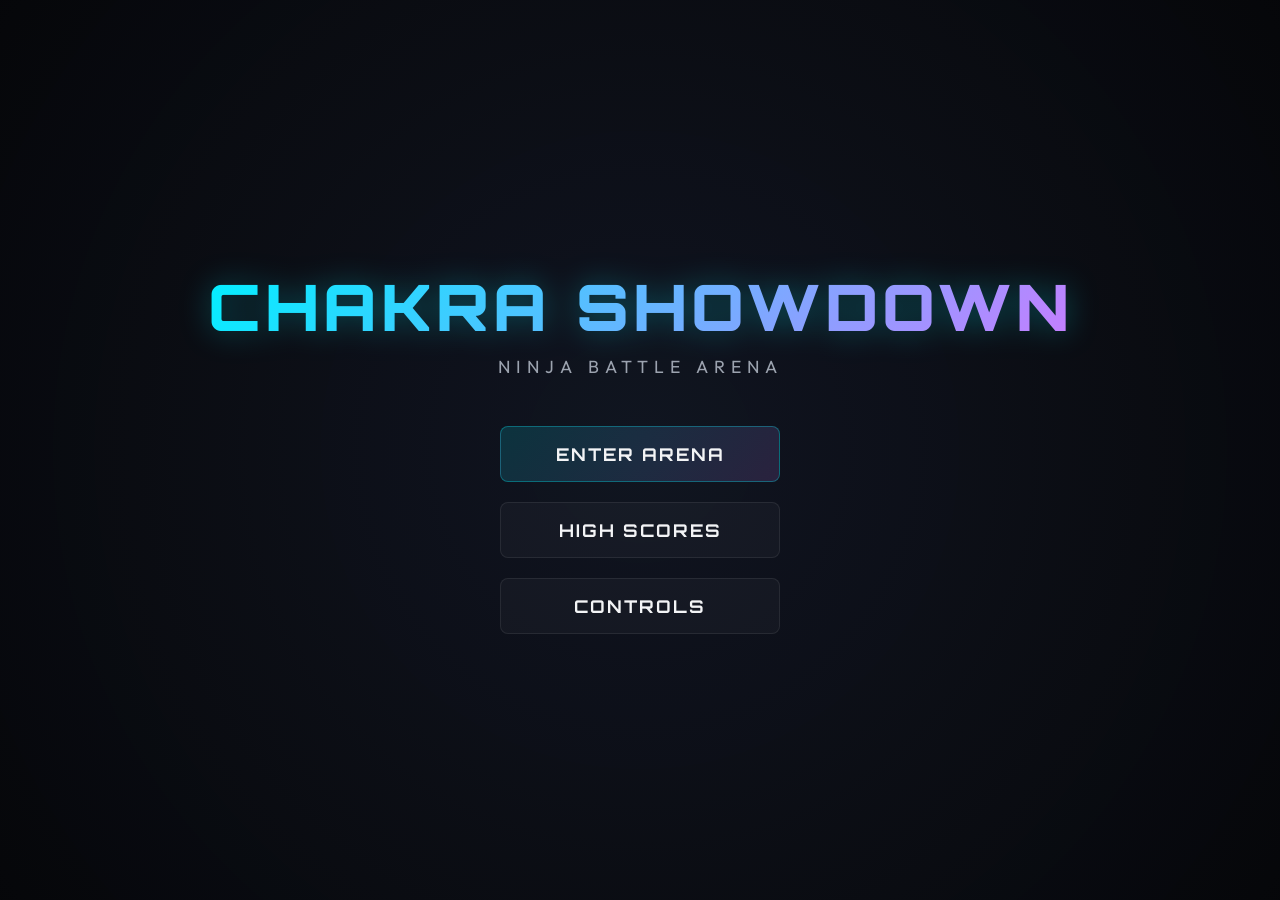
<file: index.html>
<!DOCTYPE html>
<html lang="en">
<head>
  <meta charset="UTF-8">
  <meta name="viewport" content="width=device-width, initial-scale=1.0">
  <meta name="description" content="Ninja Battle: Chakra Showdown - A premium 2D action/fighting ninja browser game featuring Naruto and Sasuke with epic ultimate jutsu video cinematic blends, particle systems, and character upgrades.">
  <title>Ninja Battle: Chakra Showdown</title>
  <link rel="stylesheet" href="style.css">
</head>
<body id="gameBody" class="player-naruto">

  <!-- Core HTML5 Canvas -->
  <canvas id="gameCanvas"></canvas>

  <!-- Screens Container -->

  <!-- 1. MAIN MENU -->
  <div id="mainMenu" class="screen active">
    <div class="title-container">
      <h1 class="title-glow" id="mainTitle">Chakra Showdown</h1>
      <div class="title-subtitle">Ninja Battle Arena</div>
    </div>
    
    <div class="menu-buttons">
      <button class="btn btn-primary" id="btnPlay">Enter Arena</button>
      <button class="btn" id="btnHighScores">High Scores</button>
      <button class="btn" id="btnHowToPlay">Controls</button>
    </div>
  </div>

  <!-- 2. CHARACTER SELECTION -->
  <div id="charSelectScreen" class="screen">
    <h2 class="char-select-title">Choose Your Shinobi</h2>
    
    <div class="cards-container">
      <!-- Naruto Card -->
      <div class="char-card panel naruto-card" id="cardNaruto" data-char="naruto">
        <div class="avatar-preview">
          <canvas id="narutoPreviewCanvas" width="130" height="130"></canvas>
        </div>
        <div class="char-name">Naruto Uzumaki</div>
        <p class="char-desc">Wind affinity. Quick combat speed, fast chakra recovery, and devastating Shadow Clones.</p>
        
        <div class="char-stats">
          <div class="stat-row">
            <span class="stat-label">Health</span>
            <div class="stat-bar-bg"><div class="stat-bar-fill" style="width: 70%;"></div></div>
          </div>
          <div class="stat-row">
            <span class="stat-label">Chakra Recovery</span>
            <div class="stat-bar-bg"><div class="stat-bar-fill" style="width: 90%;"></div></div>
          </div>
          <div class="stat-row">
            <span class="stat-label">Special Jutsu</span>
            <div class="stat-bar-bg"><div class="stat-bar-fill" style="width: 80%;"></div></div>
          </div>
        </div>
        <div class="select-hint" id="narutoSelectHint">Unleash Rasengan</div>
      </div>

      <!-- Sasuke Card -->
      <div class="char-card panel sasuke-card" id="cardSasuke" data-char="sasuke">
        <div class="avatar-preview">
          <canvas id="sasukePreviewCanvas" width="130" height="130"></canvas>
        </div>
        <div class="char-name">Sasuke Uchiha</div>
        <p class="char-desc">Lightning affinity. High attack damage, deadly shurikens, and impenetrable Sharingan defense.</p>
        
        <div class="char-stats">
          <div class="stat-row">
            <span class="stat-label">Health</span>
            <div class="stat-bar-bg"><div class="stat-bar-fill" style="width: 85%;"></div></div>
          </div>
          <div class="stat-row">
            <span class="stat-label">Chakra Recovery</span>
            <div class="stat-bar-bg"><div class="stat-bar-fill" style="width: 60%;"></div></div>
          </div>
          <div class="stat-row">
            <span class="stat-label">Special Jutsu</span>
            <div class="stat-bar-bg"><div class="stat-bar-fill" style="width: 95%;"></div></div>
          </div>
        </div>
        <div class="select-hint" id="sasukeSelectHint">Unleash Chidori</div>
      </div>
    </div>

    <button class="btn" id="btnBackToMenu" style="margin-top: 3rem; width: 200px;">Back</button>
  </div>

  <!-- 3. IN-GAME HUD OVERLAY -->
  <div id="hudOverlay">
    <div class="hud-top-container">
      <!-- Left HUD Panel: Health & Chakra -->
      <div class="hud-panel panel">
        <div class="hud-bar-container">
          <div class="hud-bar-label">
            <span>Life</span>
            <span id="healthValue">100 / 100</span>
          </div>
          <div class="hud-bar-bg">
            <div class="hud-bar-fill" id="healthBarFill" style="width: 100%;"></div>
          </div>
        </div>

        <div class="hud-bar-container">
          <div class="hud-bar-label">
            <span>Chakra</span>
            <span id="chakraValue">0 / 100</span>
          </div>
          <div class="hud-bar-bg">
            <div class="hud-bar-fill" id="chakraBarFill" style="width: 0%;"></div>
          </div>
        </div>

        <div class="hud-stats-row">
          <span><i class="scroll-icon">📜</i> <span id="hudScrollCount">0</span></span>
          <span><i class="ammo-icon">☄️</i> <span id="hudAmmoCount">10</span></span>
        </div>
      </div>

      <!-- Right HUD Panel: Wave Stats -->
      <div class="wave-status-panel panel">
        <div class="wave-label" id="hudWaveNum">Wave 1</div>
        <div class="enemies-left" id="hudEnemiesRemaining">Ninjas Remaining: 5</div>
      </div>
    </div>

    <!-- Floating Combo Indicator -->
    <div class="combo-container" id="comboContainer">
      <div class="combo-count" id="comboCount">0 HITS</div>
      <div class="combo-label">Awesome Combo!</div>
    </div>

    <!-- Controls reminder in battle -->
    <div class="controls-reminder">
      WASD: Move | Click/J: Melee | RightClick/K: Shuriken | Space/L: Dash | Hold R: Charge Chakra | Q/I: ULTIMATE JUTSU (100% Chakra)
    </div>
  </div>

  <!-- 4. UPGRADE SHOP (Shown between waves) -->
  <div id="shopOverlay" class="screen">
    <h2 class="shop-title">Chakra Training Academy</h2>
    <p class="shop-subtitle">Refine your skills and build chakra before the next wave</p>
    
    <div class="scroll-balance">
      <span>📜 Available Scrolls:</span>
      <span id="shopScrollBalance">0</span>
    </div>

    <div class="shop-grid">
      <!-- Shop Item 1: Max Health -->
      <div class="shop-item panel" id="shopItemHp">
        <div class="shop-item-icon">❤️</div>
        <div class="shop-item-name">Ninja Vitality</div>
        <div class="shop-item-desc">Increases maximum health pool by 20. Restores health on buy.</div>
        <div class="shop-item-level" id="shopHpLevel">Level 1</div>
        <button class="btn-buy" id="btnBuyHp" data-cost="5">📜 5 Scrolls</button>
      </div>

      <!-- Shop Item 2: Max Chakra -->
      <div class="shop-item panel" id="shopItemChakra">
        <div class="shop-item-icon">🌀</div>
        <div class="shop-item-name">Chakra Reservoir</div>
        <div class="shop-item-desc">Increases maximum chakra storage. Enables faster ultimate cycles.</div>
        <div class="shop-item-level" id="shopChakraLevel">Level 1</div>
        <button class="btn-buy" id="btnBuyChakra" data-cost="8">📜 8 Scrolls</button>
      </div>

      <!-- Shop Item 3: Attack Power -->
      <div class="shop-item panel" id="shopItemDamage">
        <div class="shop-item-icon">⚔️</div>
        <div class="shop-item-name">Taijutsu Strength</div>
        <div class="shop-item-desc">Increases damage dealt by physical strikes and shurikens.</div>
        <div class="shop-item-level" id="shopDamageLevel">Level 1</div>
        <button class="btn-buy" id="btnBuyDamage" data-cost="6">📜 6 Scrolls</button>
      </div>

      <!-- Shop Item 4: Chakra Charge Speed -->
      <div class="shop-item panel" id="shopItemRegen">
        <div class="shop-item-icon">🔥</div>
        <div class="shop-item-name">Chakra Control</div>
        <div class="shop-item-desc">Speeds up active Chakra charging rate by 25%.</div>
        <div class="shop-item-level" id="shopRegenLevel">Level 1</div>
        <button class="btn-buy" id="btnBuyRegen" data-cost="5">📜 5 Scrolls</button>
      </div>
    </div>

    <div class="shop-actions">
      <button class="btn btn-primary" id="btnNextWave" style="width: 100%;">Start Next Wave</button>
    </div>
  </div>

  <!-- 5. GAME OVER / DEFEAT SCREEN -->
  <div id="gameOverScreen" class="screen">
    <h2 class="title-glow color-defeat">Defeated</h2>
    <p class="title-subtitle">Your chakra has faded</p>
    
    <div class="stats-summary panel">
      <div class="stats-summary-row">
        <span class="lbl">Waves Cleared</span>
        <span class="val" id="goWaves">0</span>
      </div>
      <div class="stats-summary-row">
        <span class="lbl">Rogue Ninjas Slain</span>
        <span class="val" id="goKills">0</span>
      </div>
      <div class="stats-summary-row">
        <span class="lbl">Scrolls Collected</span>
        <span class="val" id="goScrolls">0</span>
      </div>
      <div class="stats-summary-row">
        <span class="lbl">Personal High Score</span>
        <span class="val" id="goHighScore">0</span>
      </div>
    </div>

    <div class="menu-buttons">
      <button class="btn btn-primary" id="btnRetry">Try Again</button>
      <button class="btn" id="btnExitToMenu">Main Menu</button>
    </div>
  </div>

  <!-- 6. VICTORY SCREEN -->
  <div id="victoryScreen" class="screen">
    <h2 class="title-glow color-victory">Chakra Mastery</h2>
    <p class="title-subtitle">You have conquered the showdown</p>
    
    <div class="stats-summary panel">
      <div class="stats-summary-row">
        <span class="lbl">Waves Cleared</span>
        <span class="val" id="vicWaves">10</span>
      </div>
      <div class="stats-summary-row">
        <span class="lbl">Rogue Ninjas Slain</span>
        <span class="val" id="vicKills">0</span>
      </div>
      <div class="stats-summary-row">
        <span class="lbl">Personal High Score</span>
        <span class="val" id="vicHighScore">0</span>
      </div>
    </div>

    <div class="menu-buttons">
      <button class="btn btn-primary" id="btnVictoryRetry">Play Again</button>
      <button class="btn" id="btnVictoryExit">Main Menu</button>
    </div>
  </div>

  <!-- 7. HOW TO PLAY DIALOG -->
  <div id="howToPlayScreen" class="screen" style="background: rgba(10, 11, 14, 0.95); z-index: 15;">
    <h2 class="char-select-title">Ninja Control Arts</h2>
    <div class="panel" style="padding: 2.5rem 3rem; max-width: 600px; width: 90%; line-height: 1.6; font-size: 0.95rem;">
      <h3 style="margin-bottom: 1rem; color: var(--gold); text-transform: uppercase; letter-spacing: 1px;">Movement & Basic Arts</h3>
      <p style="margin-bottom: 1rem;">Move your shinobi around the arena using the <strong>W, A, S, D</strong> keys (or <strong>Arrow Keys</strong>).</p>
      
      <h3 style="margin-bottom: 1rem; color: var(--gold); text-transform: uppercase; letter-spacing: 1px;">Combat & Jutsu</h3>
      <ul style="margin-bottom: 1.5rem; padding-left: 1.5rem; display: flex; flex-direction: column; gap: 0.5rem;">
        <li><strong>Left Click / J</strong>: Basic melee combo strikes (charges 1% Chakra on hit).</li>
        <li><strong>Right Click / K</strong>: Throw Shurikens. Uses ammo (shurikens regenerate over time).</li>
        <li><strong>Spacebar / L</strong>: Chakra Dash (quick invincibility frames to dodge enemy blows).</li>
        <li><strong>Hold R / O</strong>: Charge your Chakra gauge (you remain stationary and vulnerable).</li>
        <li><strong>Q / I</strong>: <strong>ULTIMATE JUTSU!</strong> Unleashes an screen-clearing strike when your Chakra meter is at 100%.</li>
      </ul>

      <h3 style="margin-bottom: 1rem; color: var(--gold); text-transform: uppercase; letter-spacing: 1px;">Scroll Upgrades</h3>
      <p style="margin-bottom: 1rem;">Defeated enemies drop scrolls. Collect scrolls during waves to purchase training stats at the training academy between waves.</p>
    </div>
    <button class="btn" id="btnBackFromHowTo" style="margin-top: 2rem; width: 180px;">Back</button>
  </div>

  <!-- 8. HIGH SCORE DIALOG -->
  <div id="highScoreScreen" class="screen" style="background: rgba(10, 11, 14, 0.95); z-index: 15;">
    <h2 class="char-select-title">Shinobi Hall of Fame</h2>
    <div class="panel" style="padding: 2.5rem 3rem; max-width: 450px; width: 90%; text-align: center;">
      <div style="font-size: 1.1rem; color: var(--text-muted); margin-bottom: 1.5rem;">All-Time High Score</div>
      <div id="highScoreValue" style="font-family: var(--font-title); font-size: 3rem; font-weight: 900; color: var(--gold); text-shadow: 0 0 15px rgba(255, 215, 0, 0.4); margin-bottom: 1.5rem;">0</div>
      <div style="font-size: 0.9rem; color: var(--text-muted); line-height: 1.5;">Can you rise above the ranks and become the ultimate Kage? Fight rogue ninjas to increase your score!</div>
    </div>
    <button class="btn" id="btnBackFromHighScores" style="margin-top: 2rem; width: 180px;">Back</button>
  </div>

  <!-- SCREEN BLENDING ULTIMATE EFFECTS -->
  <!-- We pull in your local video files and mirror/screen blend them just like your sudha.html camera app -->
  <div id="narutoUltimateVideo" class="ultimate-overlay">
    <video id="vidNaruto" src="./naruto.mp4" muted></video>
  </div>
  <div id="sasukeUltimateVideo" class="ultimate-overlay">
    <video id="vidSasuke" src="./sasuke.mp4" muted></video>
  </div>
  <div id="mergeUltimateVideo" class="ultimate-overlay">
    <video id="vidMerge" src="./merge.mp4" muted></video>
  </div>

  <!-- White Screen Flash Overlay -->
  <div id="jutsuFlash"></div>

  <!-- Jutsu Announcement Title Banner -->
  <div class="announcement-container" id="jutsuAnnouncement">
    <div class="announcement-bg">
      <div class="announcement-title" id="announcementText">RASENGAN</div>
      <div class="announcement-sub" id="announcementSubText">Secret Ultimate Jutsu</div>
    </div>
  </div>

  <!-- Game Script -->
  <script src="game.js"></script>
</body>
</html>
</file>
<file: style.css>
@import url('https://fonts.googleapis.com/css2?family=Orbitron:wght@400;700;900&family=Outfit:wght@300;400;600;800&display=swap');

:root {
  --font-title: 'Orbitron', sans-serif;
  --font-body: 'Outfit', sans-serif;

  /* Color Palette */
  --bg-dark: #0a0b0e;
  --bg-panel: rgba(15, 18, 26, 0.75);
  --border-light: rgba(255, 255, 255, 0.08);
  
  /* Naruto (Cyan Theme) */
  --naruto-primary: #00f0ff;
  --naruto-secondary: #00a8ff;
  --naruto-glow: rgba(0, 240, 255, 0.4);
  --naruto-accent: #ff8c00;

  /* Sasuke (Purple Theme) */
  --sasuke-primary: #c77dff;
  --sasuke-secondary: #7b2cbf;
  --sasuke-glow: rgba(199, 125, 255, 0.4);
  --sasuke-accent: #e0aaff;

  /* Neutrals */
  --text-main: #f3f4f6;
  --text-muted: #9ca3af;
  --gold: #ffd700;
  --red: #ff4d4d;
}

* {
  box-sizing: border-box;
  margin: 0;
  padding: 0;
  user-select: none;
}

body {
  width: 100vw;
  height: 100vh;
  background-color: var(--bg-dark);
  font-family: var(--font-body);
  color: var(--text-main);
  overflow: hidden;
  position: relative;
}

/* Base Fullscreen Canvas */
#gameCanvas {
  position: absolute;
  top: 0;
  left: 0;
  width: 100%;
  height: 100%;
  z-index: 1;
  display: block;
}

/* Glassmorphism Panel Template */
.panel {
  background: var(--bg-panel);
  backdrop-filter: blur(16px);
  -webkit-backdrop-filter: blur(16px);
  border: 1px solid var(--border-light);
  border-radius: 16px;
  box-shadow: 0 8px 32px 0 rgba(0, 0, 0, 0.5);
  transition: all 0.3s cubic-bezier(0.4, 0, 0.2, 1);
}

/* Screen Wrapper */
.screen {
  position: absolute;
  top: 0;
  left: 0;
  width: 100%;
  height: 100%;
  z-index: 10;
  display: flex;
  flex-direction: column;
  justify-content: center;
  align-items: center;
  opacity: 0;
  pointer-events: none;
  transition: opacity 0.5s ease;
}

.screen.active {
  opacity: 1;
  pointer-events: auto;
}

/* MAIN MENU SCREEN */
#mainMenu {
  background: radial-gradient(circle at center, rgba(19, 24, 38, 0.8) 0%, rgba(6, 7, 10, 0.95) 100%);
  z-index: 11;
}

.title-container {
  text-align: center;
  margin-bottom: 3rem;
  position: relative;
}

.title-glow {
  font-family: var(--font-title);
  font-size: 4rem;
  font-weight: 900;
  letter-spacing: 4px;
  text-transform: uppercase;
  background: linear-gradient(135deg, var(--naruto-primary) 0%, var(--sasuke-primary) 100%);
  -webkit-background-clip: text;
  -webkit-text-fill-color: transparent;
  filter: drop-shadow(0 0 15px rgba(0, 240, 255, 0.3));
  margin-bottom: 0.5rem;
  animation: pulse-glow 3s infinite alternate;
}

.title-subtitle {
  font-size: 1.1rem;
  letter-spacing: 6px;
  color: var(--text-muted);
  text-transform: uppercase;
}

.menu-buttons {
  display: flex;
  flex-direction: column;
  gap: 1.25rem;
  width: 280px;
}

.btn {
  font-family: var(--font-title);
  font-size: 1.1rem;
  font-weight: 700;
  letter-spacing: 2px;
  text-transform: uppercase;
  padding: 1rem 2rem;
  border-radius: 8px;
  border: 1px solid var(--border-light);
  background: rgba(255, 255, 255, 0.03);
  color: var(--text-main);
  cursor: pointer;
  outline: none;
  transition: all 0.2s ease;
  position: relative;
  overflow: hidden;
}

.btn::before {
  content: '';
  position: absolute;
  top: 0;
  left: -100%;
  width: 100%;
  height: 100%;
  background: linear-gradient(90deg, transparent, rgba(255, 255, 255, 0.1), transparent);
  transition: left 0.5s ease;
}

.btn:hover::before {
  left: 100%;
}

.btn:hover {
  background: rgba(255, 255, 255, 0.08);
  border-color: rgba(255, 255, 255, 0.3);
  transform: translateY(-2px);
  box-shadow: 0 0 15px rgba(255, 255, 255, 0.1);
}

.btn-primary {
  background: linear-gradient(135deg, rgba(0, 240, 255, 0.15) 0%, rgba(199, 125, 255, 0.15) 100%);
  border-color: rgba(0, 240, 255, 0.3);
}

.btn-primary:hover {
  border-color: var(--naruto-primary);
  box-shadow: 0 0 20px rgba(0, 240, 255, 0.25);
  text-shadow: 0 0 8px rgba(0, 240, 255, 0.5);
}

/* CHARACTER SELECT SCREEN */
#charSelectScreen {
  background: radial-gradient(circle at center, rgba(15, 18, 26, 0.85) 0%, rgba(5, 5, 8, 0.98) 100%);
  z-index: 12;
}

.char-select-title {
  font-family: var(--font-title);
  font-size: 2.2rem;
  letter-spacing: 3px;
  text-transform: uppercase;
  margin-bottom: 2.5rem;
  text-align: center;
}

.cards-container {
  display: flex;
  gap: 3rem;
  width: 90%;
  max-width: 960px;
  justify-content: center;
}

.char-card {
  flex: 1;
  max-width: 380px;
  height: 480px;
  padding: 2.5rem 2rem;
  display: flex;
  flex-direction: column;
  align-items: center;
  justify-content: space-between;
  cursor: pointer;
  position: relative;
  background: rgba(15, 18, 26, 0.5);
}

.char-card:hover {
  transform: translateY(-8px) scale(1.02);
}

.char-card.naruto-card:hover {
  border-color: var(--naruto-primary);
  box-shadow: 0 0 30px var(--naruto-glow);
}

.char-card.sasuke-card:hover {
  border-color: var(--sasuke-primary);
  box-shadow: 0 0 30px var(--sasuke-glow);
}

.char-card .avatar-preview {
  width: 140px;
  height: 140px;
  border-radius: 50%;
  border: 2px dashed var(--border-light);
  display: flex;
  justify-content: center;
  align-items: center;
  position: relative;
}

.char-card.naruto-card .avatar-preview {
  border-color: rgba(0, 240, 255, 0.3);
  background: radial-gradient(circle, rgba(0, 240, 255, 0.1) 0%, transparent 70%);
}

.char-card.sasuke-card .avatar-preview {
  border-color: rgba(199, 125, 255, 0.3);
  background: radial-gradient(circle, rgba(199, 125, 255, 0.1) 0%, transparent 70%);
}

/* Procedural Canvas Inside Card */
.char-card canvas {
  width: 130px;
  height: 130px;
}

.char-name {
  font-family: var(--font-title);
  font-size: 1.8rem;
  font-weight: 700;
  letter-spacing: 1px;
  margin-top: 1rem;
}

.char-card.naruto-card .char-name {
  color: var(--naruto-primary);
}

.char-card.sasuke-card .char-name {
  color: var(--sasuke-primary);
}

.char-desc {
  font-size: 0.9rem;
  color: var(--text-muted);
  text-align: center;
  line-height: 1.5;
  margin: 0.75rem 0;
  height: 60px;
}

.char-stats {
  width: 100%;
  display: flex;
  flex-direction: column;
  gap: 0.75rem;
}

.stat-row {
  display: flex;
  justify-content: space-between;
  align-items: center;
  font-size: 0.85rem;
}

.stat-label {
  color: var(--text-muted);
}

.stat-bar-bg {
  width: 140px;
  height: 6px;
  background: rgba(255, 255, 255, 0.05);
  border-radius: 3px;
  overflow: hidden;
  position: relative;
}

.stat-bar-fill {
  height: 100%;
  border-radius: 3px;
  width: 0;
  transition: width 1s ease-out;
}

.naruto-card .stat-bar-fill {
  background: var(--naruto-primary);
}

.sasuke-card .stat-bar-fill {
  background: var(--sasuke-primary);
}

.select-hint {
  font-size: 0.8rem;
  letter-spacing: 1px;
  text-transform: uppercase;
  color: var(--text-muted);
  margin-top: 1.5rem;
  transition: color 0.2s;
}

.char-card:hover .select-hint {
  color: var(--text-main);
}

/* GAME SCREEN HUD OVERLAY */
#hudOverlay {
  position: absolute;
  top: 0;
  left: 0;
  width: 100%;
  height: 100%;
  z-index: 5;
  pointer-events: none;
  display: none;
  padding: 1.5rem;
  box-sizing: border-box;
}

#hudOverlay.active {
  display: block;
}

/* Top HUD Bars */
.hud-top-container {
  display: flex;
  justify-content: space-between;
  align-items: flex-start;
  width: 100%;
}

.hud-panel {
  pointer-events: auto;
  padding: 1rem 1.5rem;
  min-width: 250px;
}

.hud-bar-container {
  margin-bottom: 0.75rem;
}

.hud-bar-label {
  display: flex;
  justify-content: space-between;
  font-family: var(--font-title);
  font-size: 0.75rem;
  font-weight: 700;
  letter-spacing: 1px;
  margin-bottom: 0.25rem;
  text-transform: uppercase;
}

.hud-bar-bg {
  width: 100%;
  height: 14px;
  background: rgba(0, 0, 0, 0.4);
  border: 1px solid rgba(255, 255, 255, 0.1);
  border-radius: 4px;
  overflow: hidden;
}

.hud-bar-fill {
  height: 100%;
  width: 100%;
  transition: width 0.1s ease-out;
}

#healthBarFill {
  background: linear-gradient(90deg, #ff416c 0%, #ff4b2b 100%);
  box-shadow: 0 0 10px rgba(255, 75, 43, 0.5);
}

#chakraBarFill {
  background: linear-gradient(90deg, var(--naruto-secondary) 0%, var(--naruto-primary) 100%);
  box-shadow: 0 0 10px rgba(0, 240, 255, 0.5);
}

/* Match the chakra bar color dynamically based on player */
.player-sasuke #chakraBarFill {
  background: linear-gradient(90deg, var(--sasuke-secondary) 0%, var(--sasuke-primary) 100%);
  box-shadow: 0 0 10px rgba(199, 125, 255, 0.5);
}

.hud-stats-row {
  display: flex;
  gap: 1.5rem;
  font-family: var(--font-title);
  font-size: 0.85rem;
  font-weight: 700;
  letter-spacing: 1px;
  color: var(--text-main);
  text-transform: uppercase;
}

.hud-stats-row span {
  display: flex;
  align-items: center;
  gap: 0.35rem;
}

.scroll-icon {
  color: var(--gold);
}

.ammo-icon {
  color: var(--text-muted);
}

/* Wave status panel right */
.wave-status-panel {
  text-align: right;
  min-width: 180px;
}

.wave-label {
  font-family: var(--font-title);
  font-size: 1.4rem;
  font-weight: 900;
  letter-spacing: 1px;
  color: var(--text-main);
  text-transform: uppercase;
}

.enemies-left {
  font-size: 0.85rem;
  color: var(--text-muted);
  margin-top: 0.25rem;
}

/* Dynamic Floating Combo Counter */
.combo-container {
  position: absolute;
  left: 2rem;
  top: 150px;
  font-family: var(--font-title);
  text-transform: uppercase;
  opacity: 0;
  transform: translateX(-20px);
  transition: all 0.25s cubic-bezier(0.175, 0.885, 0.32, 1.275);
}

.combo-container.active {
  opacity: 1;
  transform: translateX(0);
}

.combo-count {
  font-size: 2.8rem;
  font-weight: 900;
  background: linear-gradient(135deg, var(--gold) 0%, var(--naruto-accent) 100%);
  -webkit-background-clip: text;
  -webkit-text-fill-color: transparent;
  filter: drop-shadow(0 0 8px rgba(255, 215, 0, 0.4));
  line-height: 1;
}

.combo-label {
  font-size: 0.75rem;
  letter-spacing: 3px;
  color: var(--text-main);
  margin-top: 0.25rem;
}

/* Controls reminder (bottom left) */
.controls-reminder {
  position: absolute;
  bottom: 1.5rem;
  left: 1.5rem;
  font-size: 0.75rem;
  color: var(--text-muted);
  padding: 0.5rem 1rem;
  background: rgba(0,0,0,0.3);
  border-radius: 4px;
}

/* UPGRADE SHOP OVERLAY */
#shopOverlay {
  background: rgba(10, 11, 14, 0.85);
  z-index: 20;
}

.shop-title {
  font-family: var(--font-title);
  font-size: 2.2rem;
  letter-spacing: 2px;
  text-transform: uppercase;
  margin-bottom: 0.5rem;
  background: linear-gradient(135deg, var(--gold) 0%, var(--naruto-accent) 100%);
  -webkit-background-clip: text;
  -webkit-text-fill-color: transparent;
}

.shop-subtitle {
  font-size: 0.95rem;
  color: var(--text-muted);
  margin-bottom: 2rem;
}

.scroll-balance {
  font-family: var(--font-title);
  font-size: 1.25rem;
  font-weight: 700;
  color: var(--gold);
  margin-bottom: 2rem;
  display: flex;
  align-items: center;
  gap: 0.5rem;
}

.shop-grid {
  display: flex;
  gap: 1.5rem;
  width: 90%;
  max-width: 840px;
  margin-bottom: 2.5rem;
}

.shop-item {
  flex: 1;
  padding: 1.5rem 1.25rem;
  display: flex;
  flex-direction: column;
  align-items: center;
  justify-content: space-between;
  background: rgba(255, 255, 255, 0.02);
  height: 260px;
  text-align: center;
}

.shop-item:hover {
  background: rgba(255, 255, 255, 0.04);
  border-color: rgba(255, 215, 0, 0.3);
}

.shop-item-icon {
  font-size: 2rem;
  margin-bottom: 0.5rem;
}

.shop-item-name {
  font-family: var(--font-title);
  font-size: 1rem;
  font-weight: 700;
  text-transform: uppercase;
  margin-bottom: 0.25rem;
}

.shop-item-desc {
  font-size: 0.8rem;
  color: var(--text-muted);
  margin-bottom: 0.75rem;
  height: 36px;
  line-height: 1.4;
}

.shop-item-level {
  font-size: 0.85rem;
  font-weight: 600;
  margin-bottom: 1rem;
  color: var(--naruto-primary);
}

.btn-buy {
  font-family: var(--font-title);
  font-size: 0.8rem;
  letter-spacing: 1px;
  padding: 0.6rem 1.2rem;
  border-radius: 6px;
  background: rgba(255, 215, 0, 0.1);
  border: 1px solid rgba(255, 215, 0, 0.2);
  color: var(--gold);
  width: 100%;
}

.btn-buy:hover {
  background: var(--gold);
  color: #000;
  border-color: var(--gold);
}

.btn-buy:disabled {
  background: rgba(255, 255, 255, 0.05);
  border-color: var(--border-light);
  color: var(--text-muted);
  cursor: not-allowed;
  transform: none;
  box-shadow: none;
}

.shop-actions {
  width: 200px;
}

/* CINEMATIC VIDEO OVERLAY FOR ULTIMATE JUTSU */
.ultimate-overlay {
  position: absolute;
  top: 0;
  left: 0;
  width: 100vw;
  height: 100vh;
  z-index: 100;
  pointer-events: none;
  display: none;
  mix-blend-mode: screen;
}

.ultimate-overlay video {
  width: 100%;
  height: 100%;
  object-fit: cover;
  transform: scaleX(-1); /* mirror just like webcam design */
}

/* Flash effect */
#jutsuFlash {
  position: absolute;
  top: 0;
  left: 0;
  width: 100%;
  height: 100%;
  background: #fff;
  z-index: 101;
  pointer-events: none;
  opacity: 0;
  transition: opacity 0.1s ease;
}

/* UI ANNOUNCEMENTS (Jutsu Name text banner overlay) */
.announcement-container {
  position: absolute;
  top: 35%;
  left: 0;
  width: 100%;
  z-index: 110;
  pointer-events: none;
  display: flex;
  flex-direction: column;
  align-items: center;
  justify-content: center;
  opacity: 0;
  transform: scale(0.8);
  transition: all 0.3s cubic-bezier(0.175, 0.885, 0.32, 1.275);
}

.announcement-container.active {
  opacity: 1;
  transform: scale(1);
}

.announcement-bg {
  background: linear-gradient(90deg, transparent 0%, rgba(0, 0, 0, 0.8) 25%, rgba(0, 0, 0, 0.8) 75%, transparent 100%);
  padding: 1.5rem 5rem;
  width: 100%;
  text-align: center;
  border-top: 2px solid rgba(255, 255, 255, 0.1);
  border-bottom: 2px solid rgba(255, 255, 255, 0.1);
}

.announcement-title {
  font-family: var(--font-title);
  font-size: 3.5rem;
  font-weight: 900;
  letter-spacing: 4px;
  text-transform: uppercase;
  margin-bottom: 0.25rem;
  color: #fff;
}

.announcement-sub {
  font-family: var(--font-title);
  font-size: 1.1rem;
  letter-spacing: 8px;
  color: var(--gold);
  text-transform: uppercase;
}

/* GAME OVER / VICTORY SCREENS */
.stats-summary {
  margin: 1.5rem 0 2.5rem;
  display: flex;
  flex-direction: column;
  gap: 0.75rem;
  width: 260px;
}

.stats-summary-row {
  display: flex;
  justify-content: space-between;
  font-size: 0.95rem;
  border-bottom: 1px dashed var(--border-light);
  padding-bottom: 0.5rem;
}

.stats-summary-row .val {
  font-weight: 700;
}

.color-victory {
  background: linear-gradient(135deg, var(--gold) 0%, #ff8c00 100%);
  -webkit-background-clip: text;
  -webkit-text-fill-color: transparent;
  filter: drop-shadow(0 0 10px rgba(255, 215, 0, 0.3));
}

.color-defeat {
  background: linear-gradient(135deg, #ff416c 0%, #ff4b2b 100%);
  -webkit-background-clip: text;
  -webkit-text-fill-color: transparent;
  filter: drop-shadow(0 0 10px rgba(255, 75, 43, 0.3));
}

/* DYNAMIC ANIMATION CLASSES */
.shake {
  animation: screen-shake 0.3s cubic-bezier(.36,.07,.19,.97) both;
}

@keyframes screen-shake {
  10%, 90% { transform: translate3d(-2px, 0, 0); }
  20%, 80% { transform: translate3d(4px, 0, 0); }
  30%, 50%, 70% { transform: translate3d(-6px, 0, 0); }
  40%, 60% { transform: translate3d(6px, 0, 0); }
}

@keyframes pulse-glow {
  0% {
    filter: drop-shadow(0 0 5px rgba(0, 240, 255, 0.2)) drop-shadow(0 0 10px rgba(199, 125, 255, 0.2));
  }
  100% {
    filter: drop-shadow(0 0 15px rgba(0, 240, 255, 0.45)) drop-shadow(0 0 25px rgba(199, 125, 255, 0.45));
  }
}

/* Floating combat text wrapper (managed by JS, canvas-rendered, but text elements can use similar styling) */
.damage-number {
  position: absolute;
  pointer-events: none;
  font-family: var(--font-title);
  font-weight: 900;
  font-size: 1.5rem;
  z-index: 6;
  text-shadow: 0 0 5px #000;
  animation: float-damage 0.8s ease-out forwards;
}

@keyframes float-damage {
  0% {
    opacity: 1;
    transform: translateY(0) scale(1.2);
  }
  100% {
    opacity: 0;
    transform: translateY(-50px) scale(0.8);
  }
}
</file>
